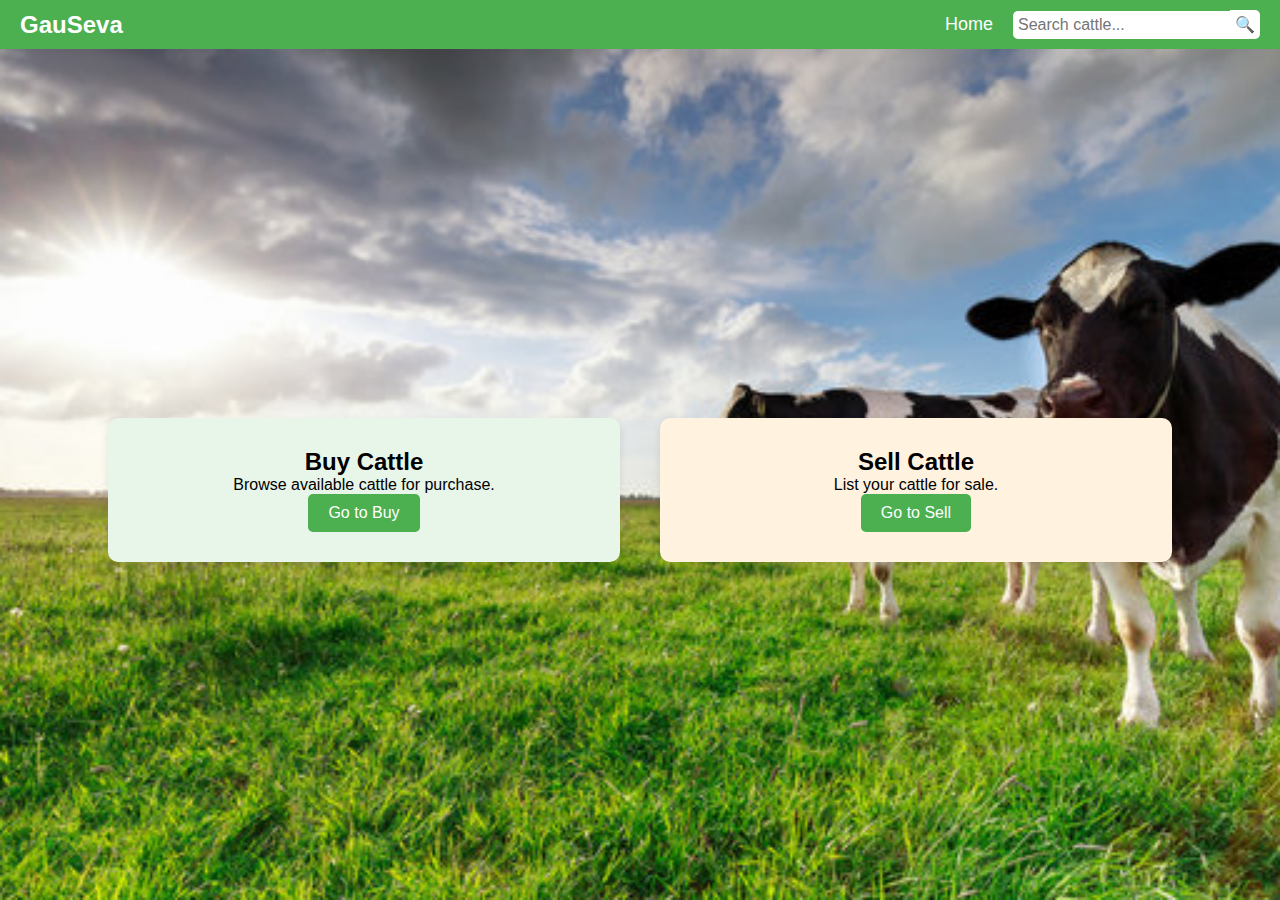
<file: index.html>
<!DOCTYPE html>
<html lang="en">
<head>
    <meta charset="UTF-8">
    <meta name="viewport" content="width=device-width, initial-scale=1.0">
    <title>Gavseva - Cattle Marketplace</title>
    <link rel="stylesheet" href="styles.css">
</head>
<body>
    <!-- Toolbar -->
    <header class="toolbar">
        <div class="logo">GauSeva</div>
        <nav>
            <a href="#" class="home-link">Home</a>
            <div class="search-container">
                <input type="text" placeholder="Search cattle..." class="search-bar">
                <span class="search-icon">🔍</span>
            </div>
        </nav>
    </header>

    <!-- Main Content -->


    <main class="main-content">


        <div class="option buy">
            <h2>Buy Cattle</h2>
            <p>Browse available cattle for purchase.</p>
            <a href="buy.html" class="btn">Go to Buy</a>
        </div>
        <div class="option sell">
            <h2>Sell Cattle</h2>
            <p>List your cattle for sale.</p>
            <a href="sell.html" class="btn">Go to Sell</a>
        </div>



        <!-- <div class="option buy">
            <h2>Buy Cattle</h2>
            <p>Browse available cattle for purchase.</p>
            <a href="#" class="btn">Go to Buy</a>
        </div>
        <div class="option sell">
            <h2>Sell Cattle</h2>
            <p>List your cattle for sale.</p>
            <a href="#" class="btn">Go to Sell</a>
        </div> -->
    </main>
    
</body>
</html>
</file>
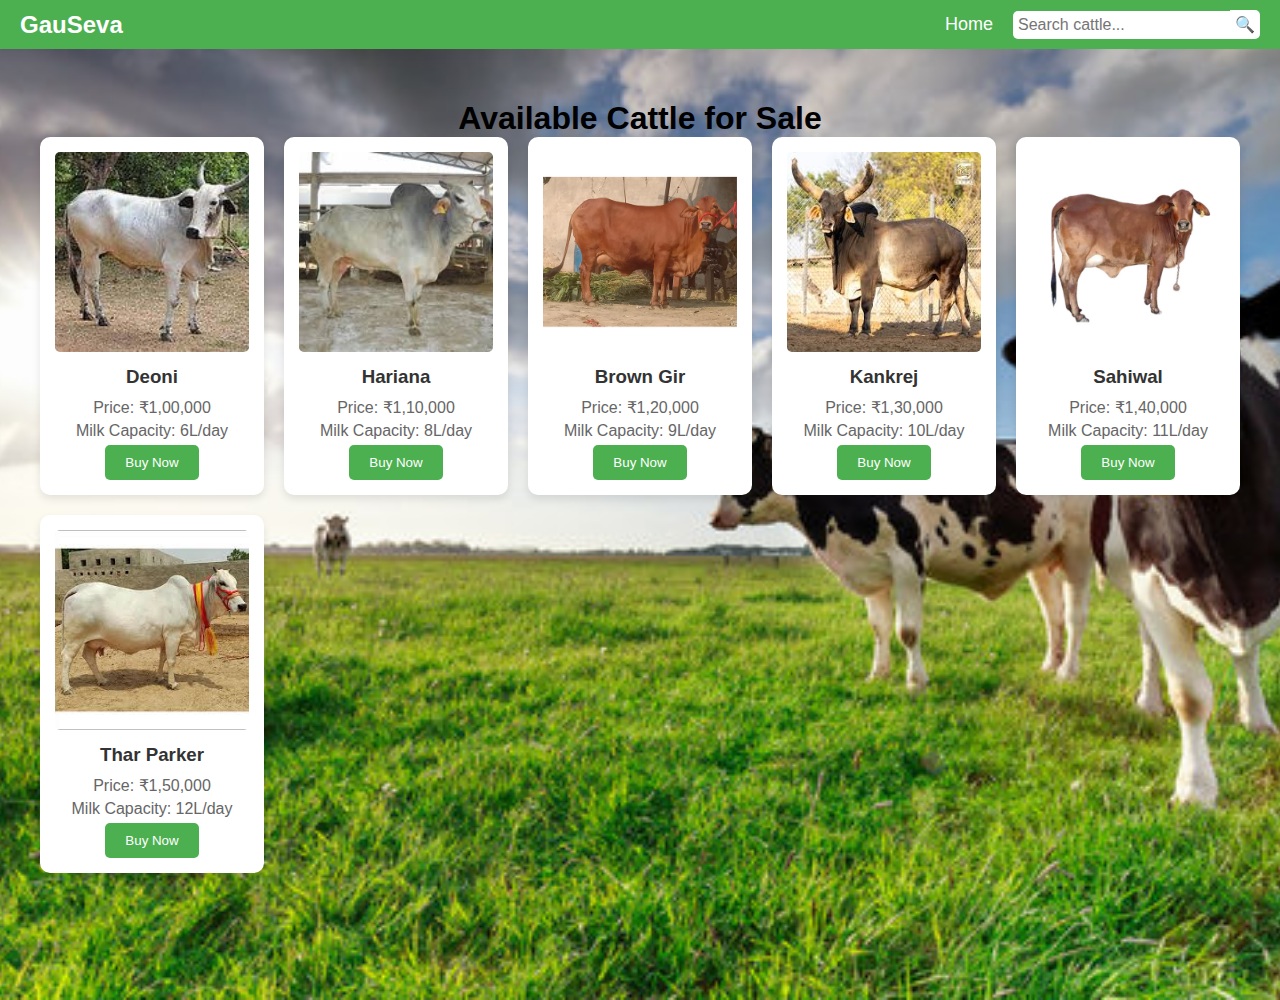
<file: buy.html>
<!DOCTYPE html>
<html lang="en">
<head>
    <meta charset="UTF-8">
    <meta name="viewport" content="width=device-width, initial-scale=1.0">
    <title>Buy Cattle - Gavseva</title>
    <link rel="stylesheet" href="styles.css">
</head>
<body>
    <!-- Toolbar -->
    <header class="toolbar">
        <div class="logo">GauSeva</div>
        <nav>
            <a href="index.html" class="home-link">Home</a>
            <div class="search-container">
                <input type="text" placeholder="Search cattle..." class="search-bar">
                <span class="search-icon">🔍</span>
            </div>
        </nav>
    </header>

    <!-- Buy Content -->
    <main class="buy-content">
        <h1>Available Cattle for Sale</h1>
        <div class="cattle-grid">
            <div class="cattle-item">
                <img src="deoni.jpeg" alt="Cow 1" class="cattle-photo">
                <h3>Deoni</h3>
                <p>Price: ₹1,00,000</p>
                <p>Milk Capacity: 6L/day</p>
                <button class="btn buy-btn">Buy Now</button>
            </div>
            <div class="cattle-item">
                <img src="hariana.jpeg" alt="Cow 2" class="cattle-photo">
                <h3>Hariana</h3>
                <p>Price: ₹1,10,000</p>
                <p>Milk Capacity: 8L/day</p>
                <button class="btn buy-btn">Buy Now</button>
            </div>
            <div class="cattle-item">
                <img src="Brown-Gir-Cow.jpg" alt="Cow 3" class="cattle-photo">
                <h3>Brown Gir</h3>
                <p>Price: ₹1,20,000</p>
                <p>Milk Capacity: 9L/day</p>
                <button class="btn buy-btn">Buy Now</button>
            </div>
            <div class="cattle-item">
                <img src="kankrej.jpeg" alt="Cow 4" class="cattle-photo">
                <h3>Kankrej</h3>
                <p>Price: ₹1,30,000</p>
                <p>Milk Capacity: 10L/day</p>
                <button class="btn buy-btn">Buy Now</button>
            </div>
            <div class="cattle-item">
                <img src="sahiwal.jpg" alt="Cow 5" class="cattle-photo">
                <h3>Sahiwal</h3>
                <p>Price: ₹1,40,000</p>
                <p>Milk Capacity: 11L/day</p>
                <button class="btn buy-btn">Buy Now</button>
            </div>
            <div class="cattle-item">
                <img src="tharparker.jpeg" alt="Cow 6" class="cattle-photo">
                <h3>Thar Parker</h3>
                <p>Price: ₹1,50,000</p>
                <p>Milk Capacity: 12L/day</p>
                <button class="btn buy-btn">Buy Now</button>
            </div>
        </div>
    </main>
</body>
</html>
</file>
<file: styles.css>
* {
    margin: 0;
    padding: 0;
    box-sizing: border-box;
    font-family: Arial, sans-serif;
}

/* Toolbar Styles */
.toolbar {
    display: flex;
    justify-content: space-between;
    align-items: center;
    background-color: #4CAF50;
    padding: 10px 20px;
    position: fixed;
    width: 100%;
    top: 0;
    z-index: 1000;
}

.logo {
    color: white;
    font-size: 24px;
    font-weight: bold;
}

nav {
    display: flex;
    align-items: center;
}

.home-link {
    color: white;
    text-decoration: none;
    margin-right: 20px;
    font-size: 18px;
}

.search-container {
    display: flex;
    align-items: center;
}

.search-bar {
    padding: 5px;
    font-size: 16px;
    border: none;
    border-radius: 5px 0 0 5px;
}

.search-icon {
    background-color: white;
    padding: 5px;
    border-radius: 0 5px 5px 0;
    cursor: pointer;
}

/* Home Page Styles */
.main-content {
    display: flex;
    justify-content: center;
    align-items: center;
    height: 100vh;
    background-color: #f4f4f4;
    background-image: url("cow2.jpg");
    background-size: cover;        
    background-position: center;    
    background-repeat: no-repeat;
    padding-top: 80px;
}

.option {
    width: 40%;
    margin: 20px;
    padding: 30px;
    text-align: center;
    background-color: white;
    border-radius: 10px;
    box-shadow: 0 4px 8px rgba(0, 0, 0, 0.1);
    transition: transform 0.3s;
}

.option:hover {
    transform: scale(1.05);
}

.buy {
    background-color: #e8f5e9;
    
}

.sell {
    background-color: #fff3e0;
    
}

/* Buy Page Styles */
.buy-content {
    padding: 100px 20px 20px;
    background-color: #f4f4f4;
    background-image: url("cow2.jpg");
    background-size: cover;  
    height: 1000px;      
    background-position: center;    
    background-repeat: no-repeat;
    text-align: center;
}

.cattle-grid {
    display: grid;
    grid-template-columns: repeat(auto-fit, minmax(200px, 1fr));
    gap: 20px;
    max-width: 1200px;
    
    margin: 0 auto;
}

.cattle-item {
    background-color: white;
    padding: 15px;
    border-radius: 10px;
    box-shadow: 0 4px 8px rgba(0, 0, 0, 0.1);
}

.cattle-photo {
    width: 100%;
    height: 200px;
    object-fit: cover;
    border-radius: 5px;
    cursor: pointer;
}

.cattle-item h3 {
    margin: 10px 0;
    color: #333;
}

.cattle-item p {
    color: #666;
    margin: 5px 0;
}

/* Sell Page Styles */
.sell-content {
    padding: 100px 20px 20px;
    background-color: #f4f4f4;
    height: 1000px;   
    background-image: url("cow2.jpg");
    background-size: cover;        
    background-position: center;    
    background-repeat: no-repeat;
    text-align: center;
}

.sell-form {
    max-width: 500px;
    margin: 0 auto;
    background-color: white;
    padding: 20px;
    border-radius: 10px;
    box-shadow: 0 4px 8px rgba(0, 0, 0, 0.1);
}

.photo-upload {
    margin-bottom: 20px;
}

.form-input {
    display: block;
    width: 100%;
    padding: 10px;
    margin: 10px 0;
    border: 1px solid #ddd;
    border-radius: 5px;
}

/* Popup Styles */
.popup {
    display: none;
    position: fixed;
    top: 0;
    left: 0;
    width: 100%;
    height: 100%;
    background-color: rgba(0, 0, 0, 0.5);
    justify-content: center;
    align-items: center;
    z-index: 2000;
}

.popup-content {
    background-color: white;
    padding: 20px;
    border-radius: 10px;
    text-align: center;
    max-width: 400px;
    width: 90%;
}

.popup-content h2 {
    margin-bottom: 10px;
}

.popup-content input[type="file"] {
    margin: 20px 0;
}

/* Button Styles */
.btn {
    display: inline-block;
    padding: 10px 20px;
    background-color: #4CAF50;
    color: white;
    text-decoration: none;
    border-radius: 5px;
    border: none;
    cursor: pointer;
    transition: background-color 0.3s;
}

.btn:hover {
    background-color: #45a049;
}

.submit-btn {
    width: 100%;
    margin-top: 20px;
}

/* Responsive Design */
@media (max-width: 768px) {
    .main-content, .buy-content, .sell-content {
        padding-top: 120px;
    }

    .option, .cattle-grid {
        grid-template-columns: 1fr;
    }

    .toolbar {
        flex-direction: column;
        padding: 10px;
    }

    .home-link {
        margin: 10px 0;
    }
}







/* * {
    margin: 0;
    padding: 0;
    box-sizing: border-box;
    font-family: Arial, sans-serif;
} */

/* Toolbar Styles */
/* .toolbar {
    display: flex;
    justify-content: space-between;
    align-items: center;
    background-color: #4CAF50; 
    /* padding: 10px 20px;
    position: fixed;
    width: 100%;
    top: 0;
    z-index: 1000;
} */ 

/* .logo {
    color: white;
    font-size: 24px;
    font-weight: bold;
} */

/* nav {
    display: flex;
    align-items: center;
} */

/* .home-link {
    color: white;
    text-decoration: none;
    margin-right: 20px;
    font-size: 18px;
} */

/* .search-container {
    display: flex;
    align-items: center;
} */
/* 
.search-bar {
    padding: 5px;
    font-size: 16px;
    border: none;
    border-radius: 5px 0 0 5px;
} */

/* .search-icon {
    background-color: white;
    padding: 5px;
    border-radius: 0 5px 5px 0;
    cursor: pointer;
} */

/* Main Content Styles */
/* .main-content {
    display: flex;
    justify-content: center;
    align-items: center;
    height: 100vh; 
    background-color: #c0d6bc; 
    background-image: url("cow2.jpg");
    background-size: cover;        
    background-position: center;    
    background-repeat: no-repeat;
    padding-top: 80px; 
} */

/* .option {
    width: 40%;
    margin: 20px;
    padding: 30px;
    text-align: center;
    background-color: white;
    border-radius: 10px;
    box-shadow: 0 4px 8px rgba(0, 0, 0, 0.1);
    transition: transform 0.3s;
} */

/* .option:hover {
    transform: scale(1.05);
} */

/* .buy {
    background-color: #e8f5e9; 
} */

/* .sell {
    background-color: #fff3e0; 
} */

/* h2 {
    margin-bottom: 10px;
    color: #333;
}

p {
    color: #666;
    margin-bottom: 20px;
} */

/* .btn {
    display: inline-block;
    padding: 10px 20px;
    background-color: #4CAF50;
    color: white;
    text-decoration: none;
    border-radius: 5px;
    transition: background-color 0.3s;
}

.btn:hover {
    background-color: #45a049;
} */

/* Responsive Design */
/* @media (max-width: 768px) {
    .main-content {
        flex-direction: column;
        padding-top: 100px;
    }

    .option {
        width: 80%;
    }

    .toolbar {
        flex-direction: column;
        padding: 10px;
    }

    .home-link {
        margin: 10px 0;
    }
} */
</file>
